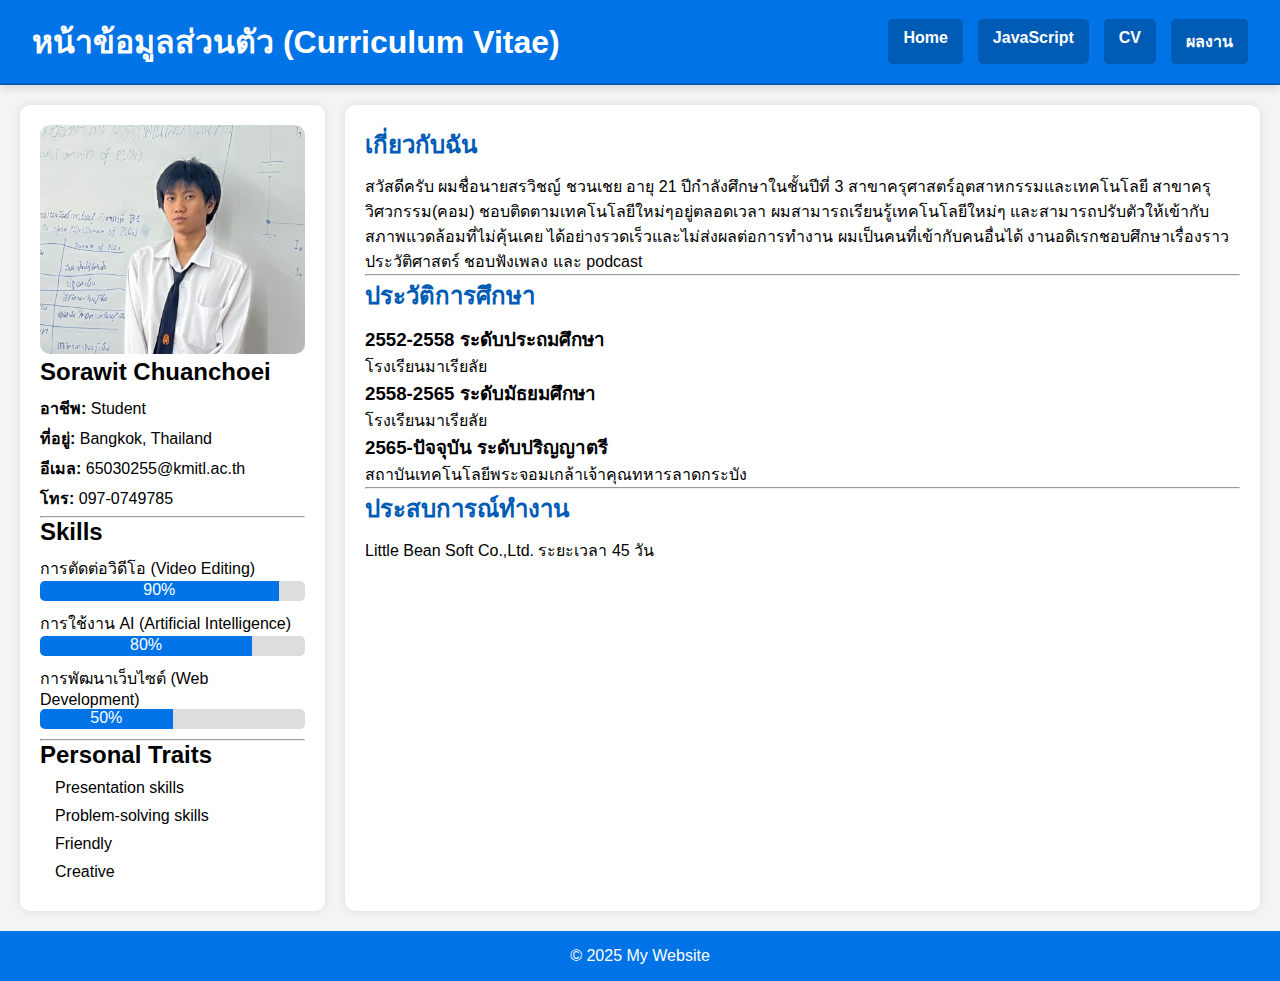
<file: cv.html>
<!DOCTYPE html>
<html lang="th">

<head>
    <meta charset="UTF-8">
    <meta name="viewport" content="width=device-width, initial-scale=1.0">
    <title>CV</title>
    <link rel="stylesheet" href="css/cv.css">
    <link rel="stylesheet" href="css/style.css">
</head>

<body>
    <header>
        <h1>หน้าข้อมูลส่วนตัว (Curriculum Vitae)</h1>
        <nav>
            <div><a href="index.html">Home</a></div>
            <div><a href="game1.html">JavaScript</a></div>
            <div><a href="cv.html">CV</a></div>
            <div class="dropdown">
                <a href="#">ผลงาน</a>
                <p class="dropdown-content">
                    <a href="https://drive.google.com/drive/folders/1VPDNqZi7g8FAKldTCf7pZyo__3TaYENt?usp=sharing" target="_blank">งาน Photoshop</a>
                    <a href="https://drive.google.com/drive/u/0/folders/10_BWxL5-c0FR-HQDPV1HPBAJSY2t5UjU" target="_blank">งาน Lightroom</a>
                    <a href="https://drive.google.com/drive/u/0/folders/18Dk6Y_o8-C-rwnTbabXdbtsaE5DSL9g2" target="_blank">งาน Blender</a>
                </p>
            </div>
        </nav>
    </header>
    <main>
        <aside>
            <img src="/image/profile.jpg" class="profile-img" alt="Avatar">
            <h2>Sorawit Chuanchoei</h2>
            <p class="info"><strong>อาชีพ:</strong> Student</p>
            <p class="info"><strong>ที่อยู่:</strong> Bangkok, Thailand</p>
            <p class="info"><strong>อีเมล:</strong> 65030255@kmitl.ac.th</p>
            <p class="info"><strong>โทร:</strong> 097-0749785</p>
            <hr>
            <h2>Skills</h2>
            <div class="skill">
                <p>การตัดต่อวิดีโอ (Video Editing)</p>
                <div class="progress">
                    <div style="width: 90%">90%</div>
                </div>
            </div>
            <div class="skill">
                <p>การใช้งาน AI (Artificial Intelligence)</p>
                <div class="progress">
                    <div style="width: 80%">80%</div>
                </div>
            </div>
            <div class="skill">
                <p>การพัฒนาเว็บไซต์ (Web Development)</p>
                <div class="progress">
                    <div style="width: 50%">50%</div>
                </div>
            </div>
            <hr>
            <h2>Personal Traits</h2>
            <ul>
                <li>Presentation skills</li>
                <li>Problem-solving skills</li>
                <li>Friendly</li>
                <li>Creative</li>
            </ul>
        </aside>
        <section>
            <div>
                <h2>เกี่ยวกับฉัน</h2>
                <p>สวัสดีครับ ผมชื่อนายสรวิชญ์ ชวนเชย อายุ 21 ปีกำลังศึกษาในชั้นปีที่ 3 
                    สาขาครุศาสตร์อุตสาหกรรมและเทคโนโลยี สาขาครุวิศวกรรม(คอม) 
                    ชอบติดตามเทคโนโลยีใหม่ๆอยู่ตลอดเวลา ผมสามารถเรียนรู้เทคโนโลยีใหม่ๆ และสามารถปรับตัวให้เข้ากับสภาพแวดล้อมที่ไม่คุ้นเคย
                    ได้อย่างรวดเร็วและไม่ส่งผลต่อการทำงาน ผมเป็นคนที่เข้ากับคนอื่นได้ งานอดิเรกชอบศึกษาเรื่องราวประวัติศาสตร์ ชอบฟังเพลง และ podcast </p>
            </div>
            <hr>
            <div>
                <h2>ประวัติการศึกษา</h2>
                <h3>2552-2558 ระดับประถมศึกษา</h3>
                <p>โรงเรียนมาเรียลัย</p>
                <h3>2558-2565 ระดับมัธยมศึกษา</h3>
                <p>โรงเรียนมาเรียลัย</p>
                <h3>2565-ปัจจุบัน ระดับปริญญาตรี</h3>
                <p>สถาบันเทคโนโลยีพระจอมเกล้าเจ้าคุณทหารลาดกระบัง</p>
            </div>
            <hr>
            <div>
                <h2>ประสบการณ์ทำงาน</h2>
                <p>Little Bean Soft Co.,Ltd. ระยะเวลา 45 วัน</p>
            </div>
            
        </section>
    </main>
    <button id="scrollTopBtn" class="scroll-top-btn">▲</button>
    <footer>
        <p>&copy; 2025 My Website</p>
    </footer>
    <script src="/javascript/index.js"></script>
</body>

</html>
</file>
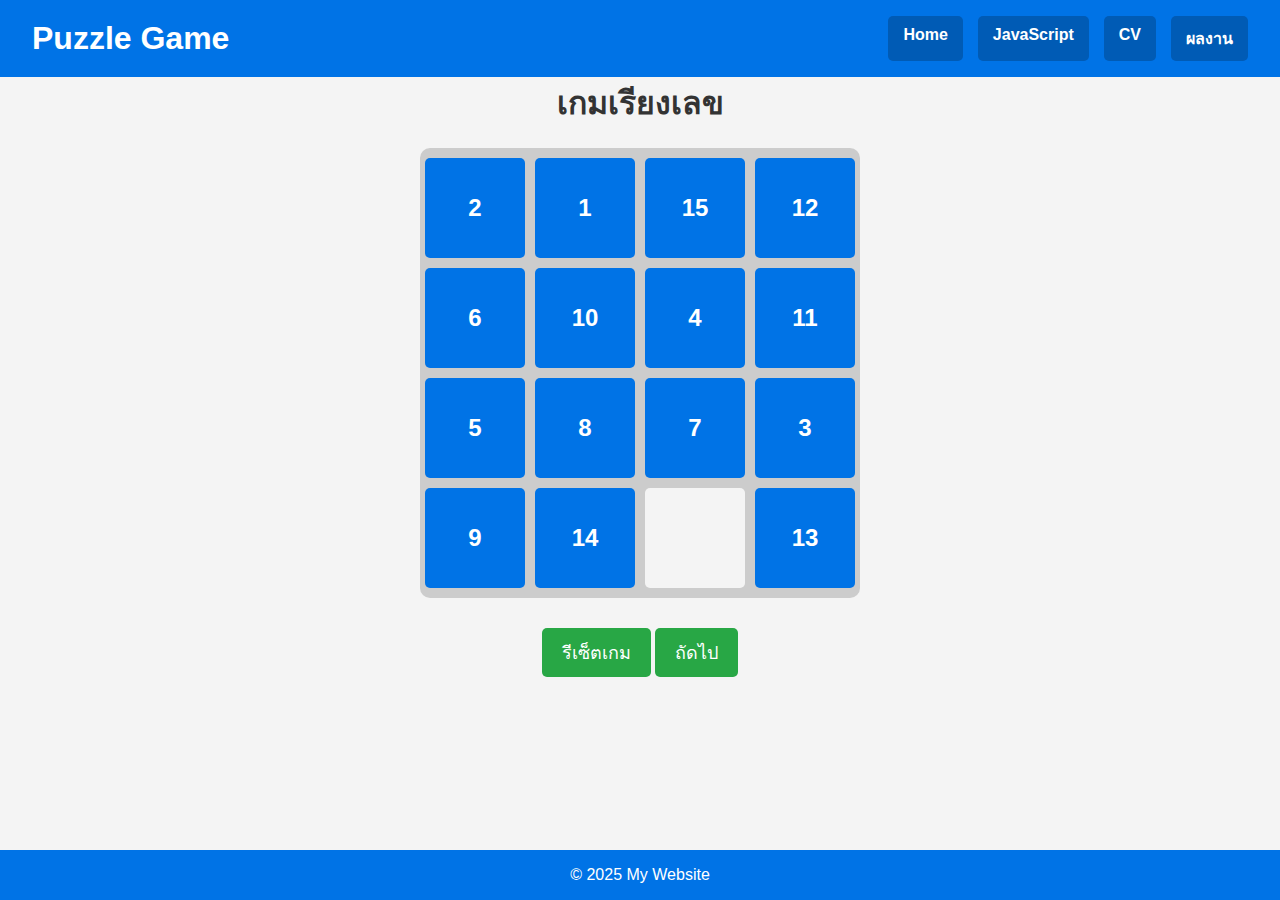
<file: game1.html>
<!DOCTYPE html>
<html lang="th">
<head>
    <meta charset="UTF-8">
    <meta name="viewport" content="width=device-width, initial-scale=1.0">
    <title>Puzzle Game</title>
    <link rel="stylesheet" href="/css/javascript.css">
</head>
<body>
    <header>
        <h1>Puzzle Game</h1>
        <nav>
            <div><a href="index.html">Home</a></div>
            <div><a href="game1.html">JavaScript</a></div>
            <div><a href="cv.html">CV</a></div>
            <div class="dropdown">
                <a href="">ผลงาน</a>
                <p class="dropdown-content">
                    <a href="https://drive.google.com/drive/folders/1VPDNqZi7g8FAKldTCf7pZyo__3TaYENt?usp=sharing" target="_blank">งาน Photoshop</a>
                    <a href="https://drive.google.com/drive/u/0/folders/10_BWxL5-c0FR-HQDPV1HPBAJSY2t5UjU" target="_blank">งาน Lightroom</a>
                    <a href="https://drive.google.com/drive/u/0/folders/18Dk6Y_o8-C-rwnTbabXdbtsaE5DSL9g2" target="_blank">งาน Blender</a>
                </p>
            </div>
        </nav>
    </header>
    <h1>เกมเรียงเลข</h1>
    <div id="game-board"></div>
    <button id="reset-button">รีเซ็ตเกม</button>
    <button id="next-game" onclick="location.href='game2.html'">ถัดไป</button>

    <footer>
        <p>&copy; 2025 My Website</p>
    </footer>
    <script src="/javascript/game1.js"></script>
</body>
</html>
</file>
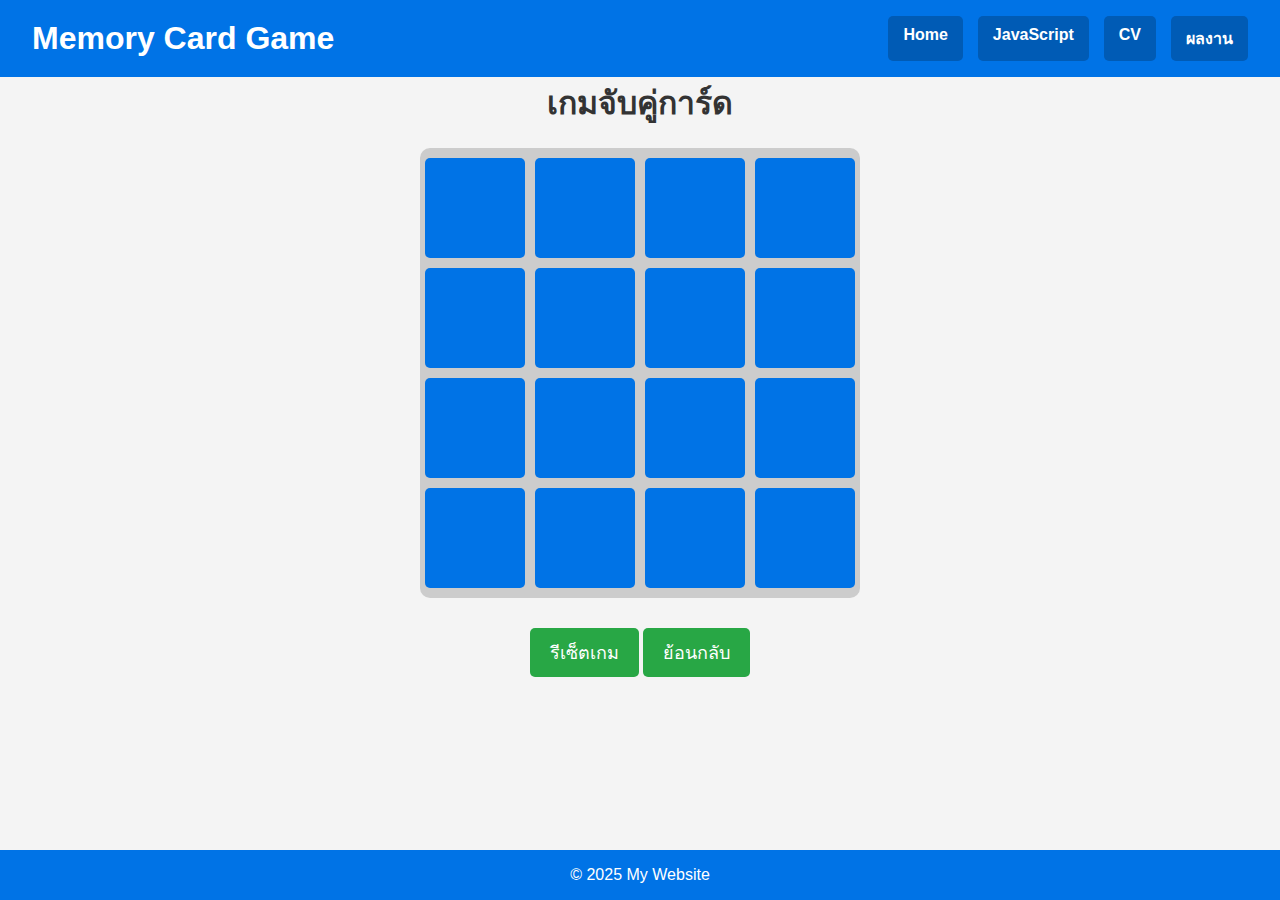
<file: game2.html>
<!DOCTYPE html>
<html lang="th">
<head>
    <meta charset="UTF-8">
    <meta name="viewport" content="width=device-width, initial-scale=1.0">
    <title>Card Game</title>
    <link rel="stylesheet" href="/css/javascript.css">
</head>
<body>
    <header>
        <h1>Memory Card Game</h1>
        <nav>
            <div><a href="index.html">Home</a></div>
            <div><a href="game1.html">JavaScript</a></div>
            <div><a href="cv.html">CV</a></div>
            <div class="dropdown">
                <a href="">ผลงาน</a>
                <p class="dropdown-content">
                    <a href="https://drive.google.com/drive/folders/1VPDNqZi7g8FAKldTCf7pZyo__3TaYENt?usp=sharing" target="_blank">งาน Photoshop</a>
                    <a href="https://drive.google.com/drive/u/0/folders/10_BWxL5-c0FR-HQDPV1HPBAJSY2t5UjU" target="_blank">งาน Lightroom</a>
                    <a href="https://drive.google.com/drive/u/0/folders/18Dk6Y_o8-C-rwnTbabXdbtsaE5DSL9g2" target="_blank">งาน Blender</a>
                </p>
            </div>
        </nav>
    </header>
    <h1>เกมจับคู่การ์ด</h1>
    <div id="game-board"></div>
    <button id="reset-button">รีเซ็ตเกม</button>
    <button id="prev-game" onclick="location.href='game1.html'">ย้อนกลับ</button>

    <footer>
        <p>&copy; 2025 My Website</p>
    </footer>

    <script src="/javascript/game2.js"></script>
</body>
</html>
</file>
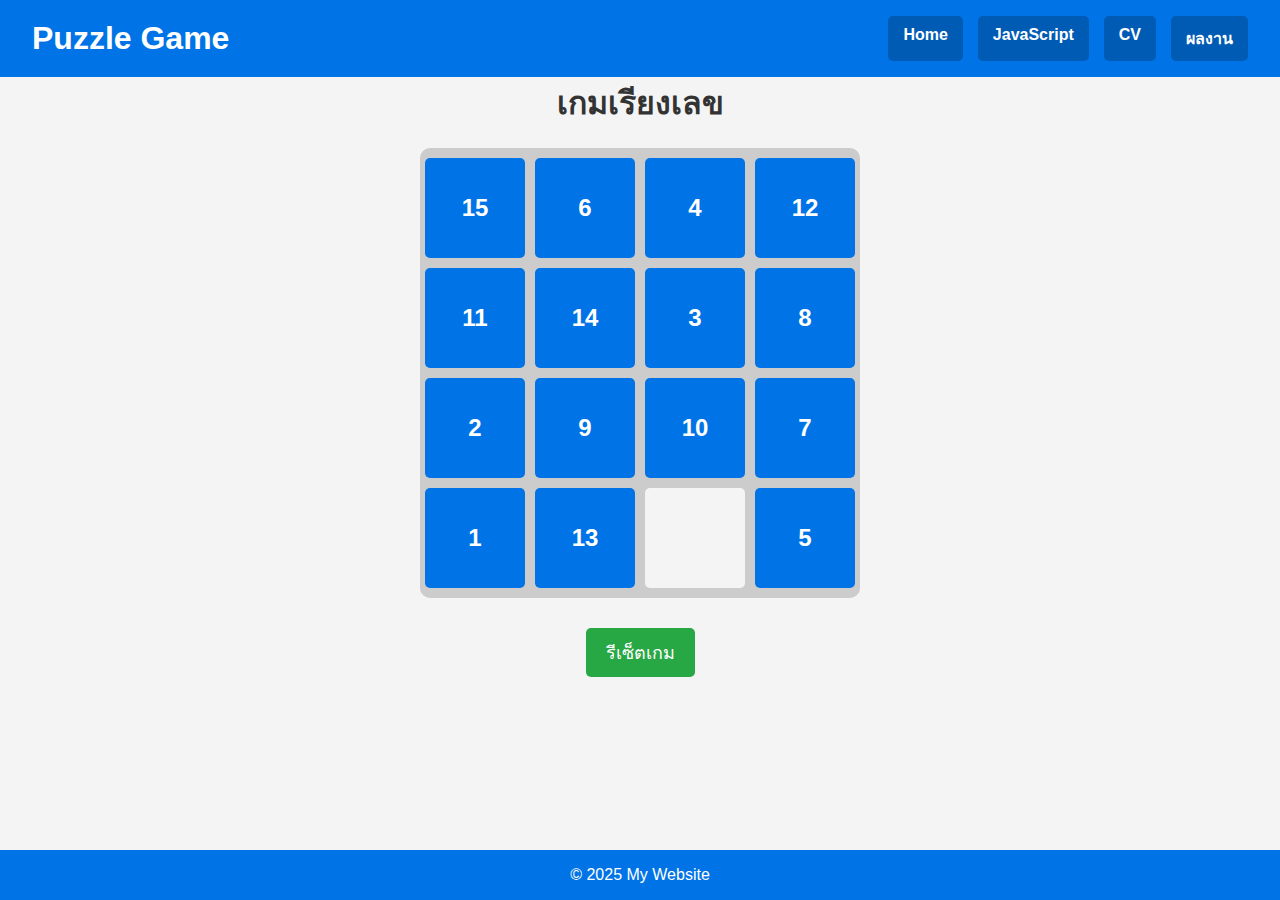
<file: javascript.html>
<!DOCTYPE html>
<html lang="th">
<head>
    <meta charset="UTF-8">
    <meta name="viewport" content="width=device-width, initial-scale=1.0">
    <title>Puzzle Game</title>
    <link rel="stylesheet" href="/css/javascript.css">
</head>
<body>
    <header>
        <h1>Puzzle Game</h1>
        <nav>
            <div><a href="index.html">Home</a></div>
            <div><a href="javascript.html">JavaScript</a></div>
            <div><a href="cv.html">CV</a></div>
            <div class="dropdown">
                <a href="">ผลงาน</a>
                <p class="dropdown-content">
                    <a href="https://drive.google.com/drive/folders/1VPDNqZi7g8FAKldTCf7pZyo__3TaYENt?usp=sharing" target="_blank">งาน Photoshop</a>
                    <a href="https://drive.google.com/drive/u/0/folders/10_BWxL5-c0FR-HQDPV1HPBAJSY2t5UjU" target="_blank">งาน Lightroom</a>
                    <a href="https://drive.google.com/drive/u/0/folders/18Dk6Y_o8-C-rwnTbabXdbtsaE5DSL9g2" target="_blank">งาน Blender</a>
                </p>
            </div>
        </nav>
    </header>
    <h1>เกมเรียงเลข</h1>
    <div id="game-board"></div>
    <button id="reset-button">รีเซ็ตเกม</button>
    <footer>
        <p>&copy; 2025 My Website</p>
    </footer>
    <script src="/javascript/script.js"></script>
</body>
</html>
</file>
<file: css/cv.css>
/* Main Layout */
main {
    display: grid;
    grid-template-columns: 1fr 3fr;
    gap: 20px;
    padding: 20px;
}

/* Aside */
aside {
    background: #ffffff;
    padding: 20px;
    border-radius: 10px;
    box-shadow: 0 0 10px rgba(0, 0, 0, 0.1);
}

.profile-img {
    width: 100%;
    border-radius: 10px;
}

.info {
    margin: 5px 0;
}

.skill {
    margin-bottom: 10px;
}

.progress {
    background: #ddd;
    border-radius: 5px;
    overflow: hidden;
    height: 20px;
}

.progress div {
    background: #0073e6;
    color: white;
    text-align: center;
    height: 100%;
}
ul {
    margin-left: 15px;
}

/* Section */
section {
    background: white;
    padding: 20px;
    border-radius: 10px;
    box-shadow: 0 0 10px rgba(0, 0, 0, 0.1);
}

section h2 {
    color: #005bb5;
    margin-bottom: 10px;
}

.about-info p {
    margin-bottom: 10px;
}
</file>
<file: css/style.css>
* {
    margin: 0;
    padding: 0;
    box-sizing: border-box;
    font-family: Arial, sans-serif;
    scroll-behavior: smooth;
}

body {
    display: grid;
    grid-template-rows: auto 1fr auto;
    height: 100vh;
    background: #f4f4f4;
}

/* Header */
header {
    display: flex;
    justify-content: space-between;
    align-items: center;
    background: #0073e6;
    padding: 1rem 2rem;
    box-shadow: 0px 4px 8px rgba(0, 0, 0, 0.1);
    border-bottom: 2px solid #005bb5;
}

header h1 {
    color: white;
}

nav {
    display: flex;
    gap: 15px;
}

nav div {
    padding: 10px 15px;
    background: #005bb5;
    border-radius: 5px;
    position: relative;
}

nav div a {
    color: white;
    text-decoration: none;
    font-weight: bold;
}

nav div:hover {
    background: #003f80;
}

/* Dropdown Styles */
.dropdown {
    position: relative;
}

.dropdown-content {
    display: none;
    position: absolute;
    top: 100%;
    left: 0;
    background: white;
    min-width: 180px;
    box-shadow: 0 0 10px rgba(0, 0, 0, 0.1);
    border-radius: 5px;
    overflow: hidden;
    z-index: 1000;
}

.dropdown-content a {
    display: block;
    padding: 10px;
    color: #333;
    text-decoration: none;
    font-size: 14px;
}

.dropdown-content a:hover {
    background: #0073e6;
    color: white;
}

.dropdown:hover .dropdown-content {
    display: block;
}

/* Main Layout */
main {
    display: grid;
    grid-template-columns: 1fr 3fr;
    gap: 20px;
    padding: 20px;
}

/* Aside */
aside {
    background: #ffffff;
    padding: 20px;
    border-radius: 10px;
    box-shadow: 0 0 10px rgba(0, 0, 0, 0.1);
}

aside h2 {
    margin-bottom: 10px;
}

aside ul {
    list-style: none;
}

aside ul li {
    margin-bottom: 10px;
}

aside ul li a {
    text-decoration: none;
    color: #0073e6;
    font-weight: bold;
}

aside ul li a:hover {
    text-decoration: underline;
}



/* Section */
section {
    background: white;
    padding: 20px;
    border-radius: 10px;
    box-shadow: 0 0 10px rgba(0, 0, 0, 0.1);
}

section article {
    margin-bottom: 50px;
}

section h2 {
    color: #005bb5;
}

/* Gallery */
.gallery {
    display: grid;
    grid-template-columns: repeat(3, 1fr);
    gap: 10px;
    justify-items: center;
}

.gallery img {
    width: 100%;
    height: 200px;
    object-fit: cover;
    border-radius: 10px;
    cursor: pointer;
}

.gallery img:hover {
    transform: scale(1.05); 
    box-shadow: 0 0 10px #005bb5;
}

.lightbox {
    display: none;
    position: fixed;
    top: 0;
    left: 0;
    width: 100%;
    height: 100%;
    background: rgba(0, 0, 0, 0.8);
    justify-content: center;
    align-items: center;
    z-index: 9999;
}

.lightbox img {
    max-width: 80%;
    max-height: 80%;
    border-radius: 10px;
    box-shadow: 0 0 20px rgba(255, 255, 255, 0.5);
}

.close {
    position: absolute;
    top: 20px;
    right: 30px;
    font-size: 30px;
    color: white;
    cursor: pointer;
}

.scroll-top-btn {
    position: fixed;
    bottom: 20px;
    right: 20px;
    width: 50px;
    height: 50px;
    background: #0073e6;
    color: white;
    border: none;
    border-radius: 50%;
    font-size: 20px;
    cursor: pointer;
    box-shadow: 0 4px 6px rgba(0, 0, 0, 0.1);
    opacity: 0;
    visibility: hidden;
    transition: opacity 0.3s ease-in-out, visibility 0.3s ease-in-out;
}

.scroll-top-btn:hover {
    background: #005bb5;
}

/* แสดงปุ่มเมื่อผู้ใช้เลื่อนลงมา */
.scroll-top-btn.show {
    opacity: 1;
    visibility: visible;
}

/* Footer */
footer {
    background: #0073e6;
    color: white;
    text-align: center;
    padding: 1rem;
}

/* Responsive */
@media (max-width: 768px) {
    body {
        grid-template-rows: auto 1fr auto;
        display: flex;
        flex-direction: column;
    }

    /* Header */
    header {
        flex-direction: column;
        align-items: center;
        text-align: center;
        padding: 1rem;
    }

    nav {
        flex-direction: column;
        align-items: center;
        width: 100%;
    }

    nav div {
        width: 100%;
        text-align: center;
        
    }
    
    nav div a {
        text-decoration: none;
        display: block; 
    }

    .dropdown-content {
        width: 100%;
    }

    /* Main Content */
    main {
        grid-template-columns: 1fr;
        padding: 10px;
    }

    aside {
        order: 1;
        margin-top: 20px;
    }

    section {
        order: 2;
    }

    .gallery {
        grid-template-columns: repeat(2, 1fr);
    }
}

@media (max-width: 480px) {
    nav div {
        padding: 8px;
    }

    aside, section {
        padding: 15px;
    }

    .gallery {
        grid-template-columns: 1fr;
    }
}
</file>
<file: css/javascript.css>
* {
    margin: 0;
    padding: 0;
    box-sizing: border-box;
    font-family: Arial, sans-serif;
    scroll-behavior: smooth;
}

body {
    text-align: center;
    background-color: #f4f4f4;
}

/* Header */
header {
    display: flex;
    justify-content: space-between;
    align-items: center;
    background: #0073e6;
    padding: 1rem 2rem;
}

header h1 {
    color: white;
}

nav {
    display: flex;
    gap: 15px;
}

nav div {
    padding: 10px 15px;
    background: #005bb5;
    border-radius: 5px;
    position: relative;
}

nav div a {
    color: white;
    text-decoration: none;
    font-weight: bold;
}

nav div:hover {
    background: #003f80;
}

/* Dropdown Styles */
.dropdown {
    position: relative;
}

.dropdown-content {
    display: none;
    position: absolute;
    top: 100%;
    left: 0;
    background: white;
    min-width: 180px;
    box-shadow: 0 0 10px rgba(0, 0, 0, 0.1);
    border-radius: 5px;
    overflow: hidden;
    z-index: 1000;
}

.dropdown-content a {
    display: block;
    padding: 10px;
    color: #333;
    text-decoration: none;
    font-size: 14px;
}

.dropdown-content a:hover {
    background: #0073e6;
    color: white;
}

.dropdown:hover .dropdown-content {
    display: block;
}

/* Main Layout */
main {
    display: grid;
    grid-template-columns: 1fr 3fr;
    gap: 20px;
    padding: 20px;
}
h1 {
    color: #333;
}

#game-board {
    display: grid;
    grid-template-columns: repeat(4, 100px);
    grid-template-rows: repeat(4, 100px);
    gap: 5px;
    justify-content: center;
    margin: 20px auto;
    width: 420px;
    background-color: #ccc;
    padding: 10px;
    border-radius: 10px;
}

.tile {
    width: 100px;
    height: 100px;
    display: flex;
    align-items: center;
    justify-content: center;
    font-size: 24px;
    font-weight: bold;
    background-color: #0073e6;
    color: white;
    cursor: pointer;
    border-radius: 5px;
    transition: 0.3s;
}

.tile.empty {
    background-color: #f4f4f4;
    cursor: default;
}

button {
    padding: 10px 20px;
    font-size: 18px;
    background-color: #28a745;
    color: white;
    border: none;
    cursor: pointer;
    border-radius: 5px;
}

button:hover {
    background-color: #218838;
}

/* Footer */
footer {
    background: #0073e6;
    color: white;
    text-align: center;
    padding: 1rem;
    position: fixed;
    bottom: 0;
    width: 100%;
}

#game-board {
    display: grid;
    grid-template-columns: repeat(4, 100px);
    grid-template-rows: repeat(4, 100px);
    gap: 10px;
    justify-content: center;
    margin: 20px auto;
    width: 440px;
}

.card {
    width: 100px;
    height: 100px;
    background-color: #0073e6;
    color: white;
    font-size: 24px;
    font-weight: bold;
    display: flex;
    align-items: center;
    justify-content: center;
    cursor: pointer;
    border-radius: 5px;
}

.card.flipped {
    background-color: #f4f4f4;
    color: #0073e6;
}

button {
    margin-top: 10px;
}

/* Responsive */
@media (max-width: 768px) {
    body {
        grid-template-rows: auto 1fr auto;
        flex-direction: column;
    }

    /* Header */
    header {
        flex-direction: column;
        align-items: center;
        text-align: center;
        padding: 1rem;
    }

    nav {
        flex-direction: column;
        align-items: center;
        width: 100%;
    }

    nav div {
        width: 100%;
        text-align: center;
    }

    nav div a {
        text-decoration: none;
        display: block; 
    }

    .dropdown-content {
        width: 100%;
    }

    /* Main Content */
    main {
        grid-template-columns: 1fr;
        padding: 10px;
    }

    button {
        margin-bottom: 80px; 
    }
}

@media (max-width: 480px) {
    nav div {
        padding: 8px;
    }

}
</file>
